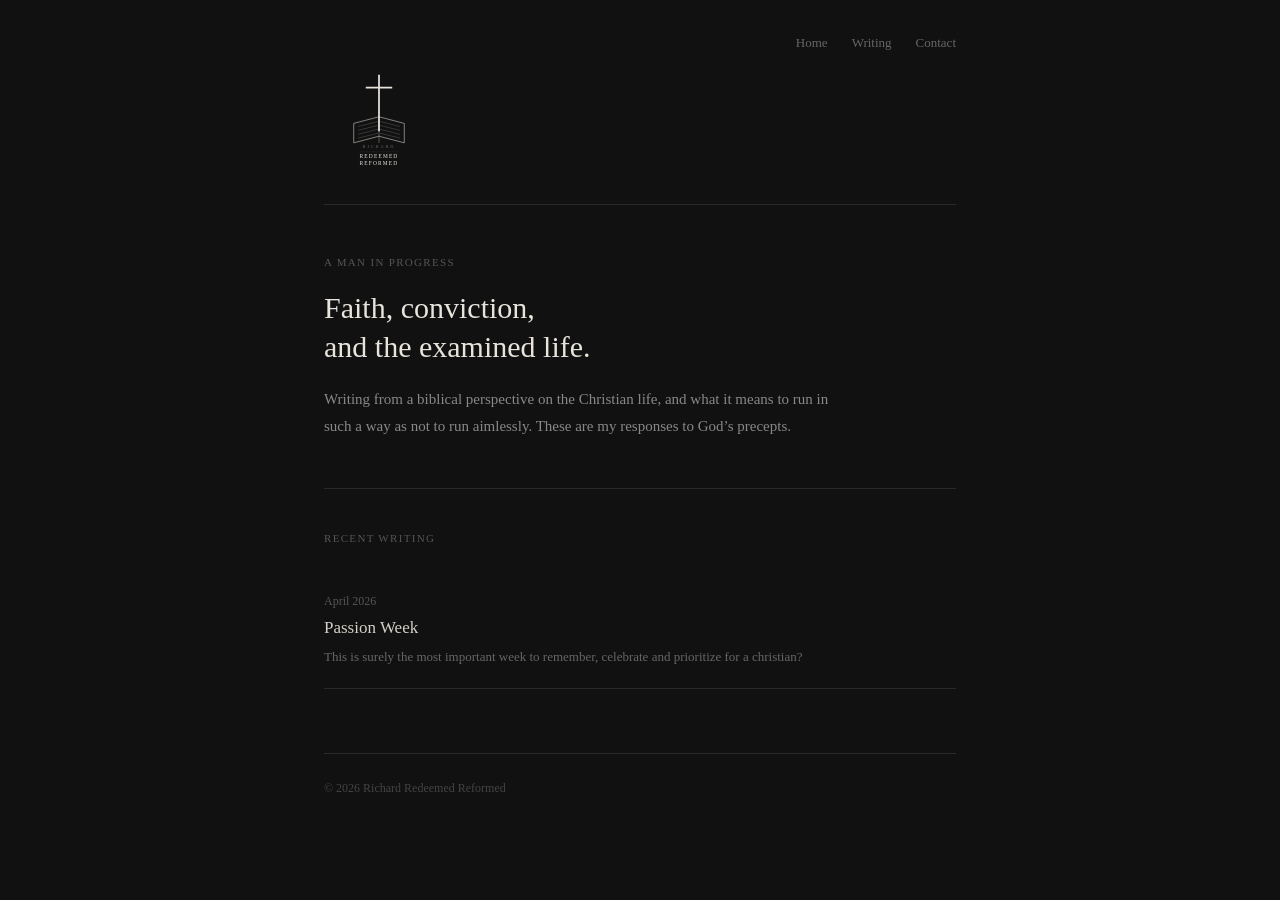
<file: index.html>
<!DOCTYPE html>
<html lang="en">
<head>
  <meta charset="UTF-8">
  <meta name="viewport" content="width=device-width, initial-scale=1.0">
  <title>Richard Redeemed Reformed</title>
  <link rel="stylesheet" href="style.css">
</head>
<body>
<div class="site">

  <nav>
<a href="index.html" style="display:inline-block; line-height:0;">
<svg width="110" height="140" viewBox="0 0 280 360" xmlns="http://www.w3.org/2000/svg">
  <path d="M75,235 Q140,218 140,218 Q140,218 205,235 L205,285 Q140,268 140,268 Q140,268 75,285 Z" stroke="#d4d0c8" stroke-width="1.5" fill="none"/>
  <line x1="140" y1="218" x2="140" y2="285" stroke="#d4d0c8" stroke-width="1"/>
  <line x1="86" y1="243" x2="138" y2="230" stroke="#888" stroke-width="0.8"/>
  <line x1="86" y1="253" x2="138" y2="240" stroke="#888" stroke-width="0.8"/>
  <line x1="86" y1="263" x2="138" y2="250" stroke="#888" stroke-width="0.8"/>
  <line x1="86" y1="273" x2="138" y2="260" stroke="#888" stroke-width="0.8"/>
  <line x1="194" y1="243" x2="142" y2="230" stroke="#888" stroke-width="0.8"/>
  <line x1="194" y1="253" x2="142" y2="240" stroke="#888" stroke-width="0.8"/>
  <line x1="194" y1="263" x2="142" y2="250" stroke="#888" stroke-width="0.8"/>
  <line x1="194" y1="273" x2="142" y2="260" stroke="#888" stroke-width="0.8"/>
  <line x1="140" y1="110" x2="140" y2="255" stroke="#e8e4dc" stroke-width="4.5"/>
  <line x1="106" y1="143" x2="174" y2="143" stroke="#e8e4dc" stroke-width="4.5"/>
  <line x1="90" y1="308" x2="190" y2="308" stroke="#333" stroke-width="0.8"/>
  <text x="140" y="298" font-family="Georgia, serif" font-size="11" fill="#666" text-anchor="middle" letter-spacing="5">RICHARD</text>
  <text x="140" y="324" font-family="Georgia, serif" font-size="14" fill="#e8e4dc" text-anchor="middle" letter-spacing="3">REDEEMED</text>
  <text x="140" y="342" font-family="Georgia, serif" font-size="14" fill="#e8e4dc" text-anchor="middle" letter-spacing="3">REFORMED</text>
</svg>
</a>    <div class="nav-links">
      <a href="index.html">Home</a>
      <a href="writing.html">Writing</a>
      <a href="contact.html">Contact</a>
    </div>
  </nav>

  <div class="hero">
    <p class="hero-label">A man in progress</p>
    <h1 class="hero-title">Faith, conviction,<br>and the examined life.</h1>
    <p class="hero-sub">Writing from a biblical perspective
on the Christian life, and what it
means to run in such a way as not to run
aimlessly. These are my responses to
God&rsquo;s precepts.</p>
  </div>

  <hr class="divider">
  <p class="section-label">Recent writing</p>

  <!-- ADD YOUR POSTS HERE -->
  <!-- Copy this block for each new post -->
 <div class="post-row">
  <p class="post-date">April 2026</p>
  <p class="post-title">
<a href="posts/passion-week.html">Passion Week</a>  </p>
  <p class="post-excerpt">This is surely the most important week to remember, celebrate and prioritize for a christian?</p>
</div>
  
  <div class="footer">
    &copy; 2026 Richard Redeemed Reformed
  </div>

</div>
</body>
</html>
</file>
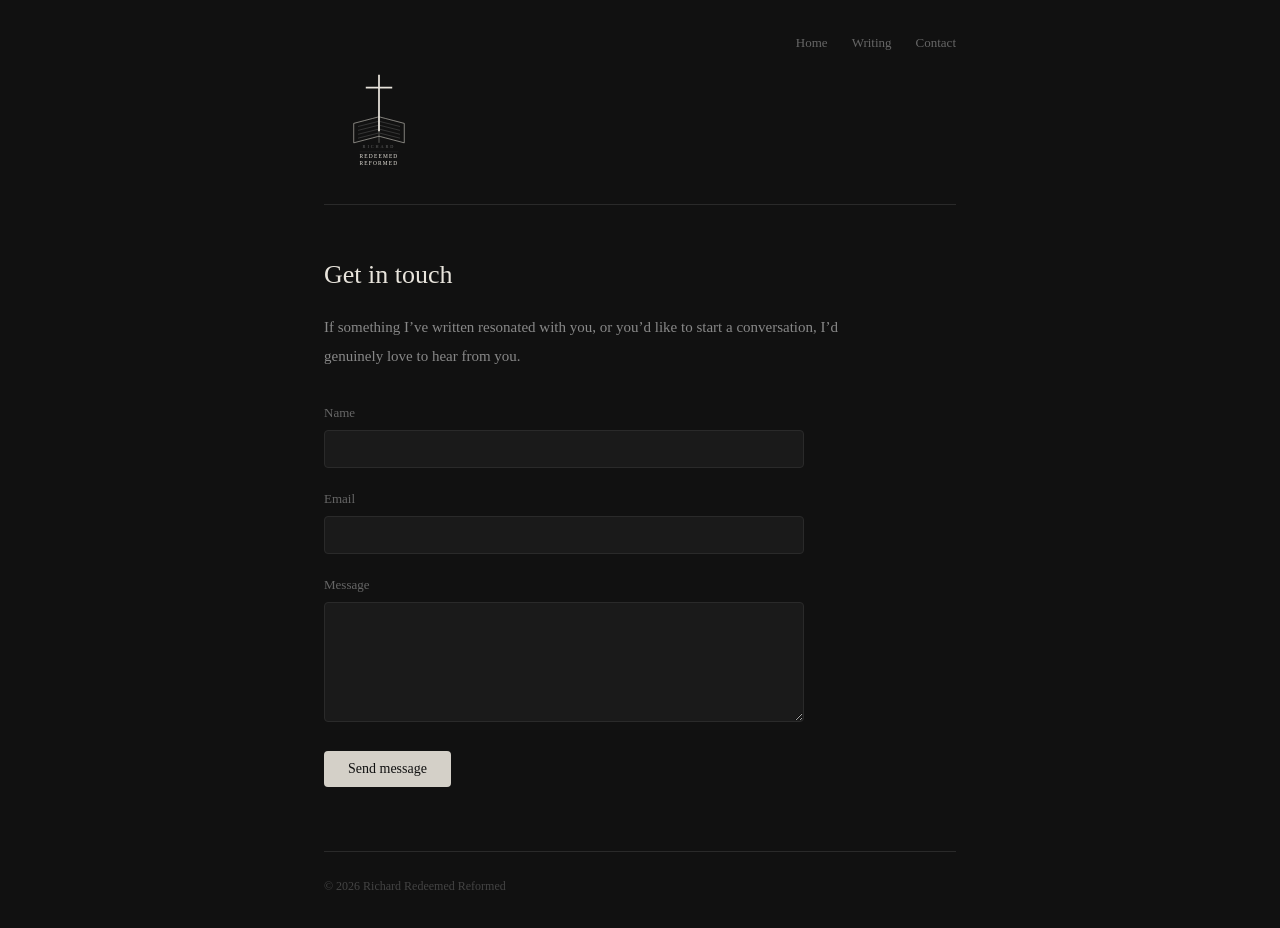
<file: contact.html>
<!DOCTYPE html>
<html lang="en">
<head>
  <meta charset="UTF-8">
  <meta name="viewport" content="width=device-width, initial-scale=1.0">
  <title>Contact — Richard Redeemed Reformed</title>
  <link rel="stylesheet" href="style.css">
</head>
<body>
<div class="site">

  <nav>
<a href="index.html" style="display:inline-block; line-height:0;">
<svg width="110" height="140" viewBox="0 0 280 360" xmlns="http://www.w3.org/2000/svg">
  <path d="M75,235 Q140,218 140,218 Q140,218 205,235 L205,285 Q140,268 140,268 Q140,268 75,285 Z" stroke="#d4d0c8" stroke-width="1.5" fill="none"/>
  <line x1="140" y1="218" x2="140" y2="285" stroke="#d4d0c8" stroke-width="1"/>
  <line x1="86" y1="243" x2="138" y2="230" stroke="#888" stroke-width="0.8"/>
  <line x1="86" y1="253" x2="138" y2="240" stroke="#888" stroke-width="0.8"/>
  <line x1="86" y1="263" x2="138" y2="250" stroke="#888" stroke-width="0.8"/>
  <line x1="86" y1="273" x2="138" y2="260" stroke="#888" stroke-width="0.8"/>
  <line x1="194" y1="243" x2="142" y2="230" stroke="#888" stroke-width="0.8"/>
  <line x1="194" y1="253" x2="142" y2="240" stroke="#888" stroke-width="0.8"/>
  <line x1="194" y1="263" x2="142" y2="250" stroke="#888" stroke-width="0.8"/>
  <line x1="194" y1="273" x2="142" y2="260" stroke="#888" stroke-width="0.8"/>
  <line x1="140" y1="110" x2="140" y2="255" stroke="#e8e4dc" stroke-width="4.5"/>
  <line x1="106" y1="143" x2="174" y2="143" stroke="#e8e4dc" stroke-width="4.5"/>
  <line x1="90" y1="308" x2="190" y2="308" stroke="#333" stroke-width="0.8"/>
  <text x="140" y="298" font-family="Georgia, serif" font-size="11" fill="#666" text-anchor="middle" letter-spacing="5">RICHARD</text>
  <text x="140" y="324" font-family="Georgia, serif" font-size="14" fill="#e8e4dc" text-anchor="middle" letter-spacing="3">REDEEMED</text>
  <text x="140" y="342" font-family="Georgia, serif" font-size="14" fill="#e8e4dc" text-anchor="middle" letter-spacing="3">REFORMED</text>
</svg>
</a>    <div class="nav-links">
      <a href="index.html">Home</a>
      <a href="writing.html">Writing</a>
      <a href="contact.html">Contact</a>
    </div>
  </nav>

  <h1 class="page-title">Get in touch</h1>
  <div class="page-body">
    <p>If something I&rsquo;ve written resonated with
you, or you&rsquo;d like to start a conversation,
I&rsquo;d genuinely love to hear from you.</p>
  </div>

  <div class="contact-form">
    <form action="https://formspree.io/f/xjgppyky"
          method="POST">
      <div class="form-group">
        <label>Name</label>
        <input type="text" name="name" required>
      </div>
      <div class="form-group">
        <label>Email</label>
        <input type="email" name="email" required>
      </div>
      <div class="form-group">
        <label>Message</label>
        <textarea name="message" required></textarea>
      </div>
      <button type="submit">Send message</button>
    </form>
  </div>

  <div class="footer">
    &copy; 2026 Richard Redeemed Reformed
  </div>

</div>
</body>
</html>
</file>
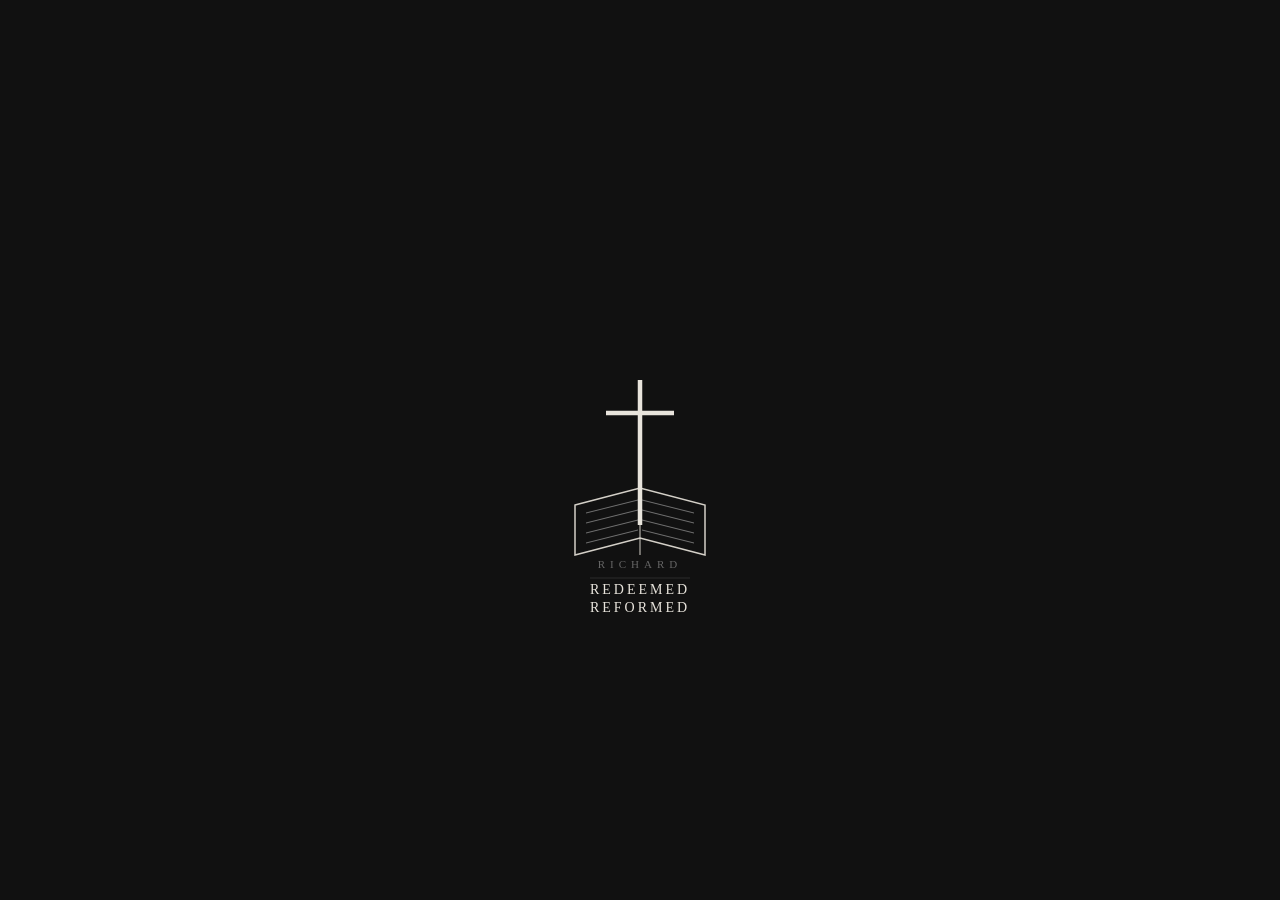
<file: logos.html>
<!DOCTYPE html>
<html>
<head>
<style>
body { background: #111; display: flex; align-items: center; justify-content: center; min-height: 100vh; margin: 0; }
</style>
</head>
<body>
<svg width="280" height="360" viewBox="0 0 280 360" xmlns="http://www.w3.org/2000/svg">

  <!-- Open Bible -->
  <path d="M75,235 Q140,218 140,218 Q140,218 205,235 L205,285 Q140,268 140,268 Q140,268 75,285 Z" stroke="#d4d0c8" stroke-width="1.5" fill="none"/>
  <line x1="140" y1="218" x2="140" y2="285" stroke="#d4d0c8" stroke-width="1"/>
  <!-- Pages left -->
  <line x1="86" y1="243" x2="138" y2="230" stroke="#888" stroke-width="0.8"/>
  <line x1="86" y1="253" x2="138" y2="240" stroke="#888" stroke-width="0.8"/>
  <line x1="86" y1="263" x2="138" y2="250" stroke="#888" stroke-width="0.8"/>
  <line x1="86" y1="273" x2="138" y2="260" stroke="#888" stroke-width="0.8"/>
  <!-- Pages right -->
  <line x1="194" y1="243" x2="142" y2="230" stroke="#888" stroke-width="0.8"/>
  <line x1="194" y1="253" x2="142" y2="240" stroke="#888" stroke-width="0.8"/>
  <line x1="194" y1="263" x2="142" y2="250" stroke="#888" stroke-width="0.8"/>
  <line x1="194" y1="273" x2="142" y2="260" stroke="#888" stroke-width="0.8"/>

  <!-- Cross -->
  <line x1="140" y1="110" x2="140" y2="255" stroke="#e8e4dc" stroke-width="4.5"/>
  <line x1="106" y1="143" x2="174" y2="143" stroke="#e8e4dc" stroke-width="4.5"/>

  <!-- Thin rule -->
  <line x1="90" y1="308" x2="190" y2="308" stroke="#333" stroke-width="0.8"/>

  <!-- Wordmark -->
  <text x="140" y="298" font-family="Georgia, serif" font-size="11" fill="#666" text-anchor="middle" letter-spacing="5">RICHARD</text>
  <text x="140" y="324" font-family="Georgia, serif" font-size="14" fill="#e8e4dc" text-anchor="middle" letter-spacing="3">REDEEMED</text>
  <text x="140" y="342" font-family="Georgia, serif" font-size="14" fill="#e8e4dc" text-anchor="middle" letter-spacing="3">REFORMED</text>

</svg>
</body>
</html>
</file>
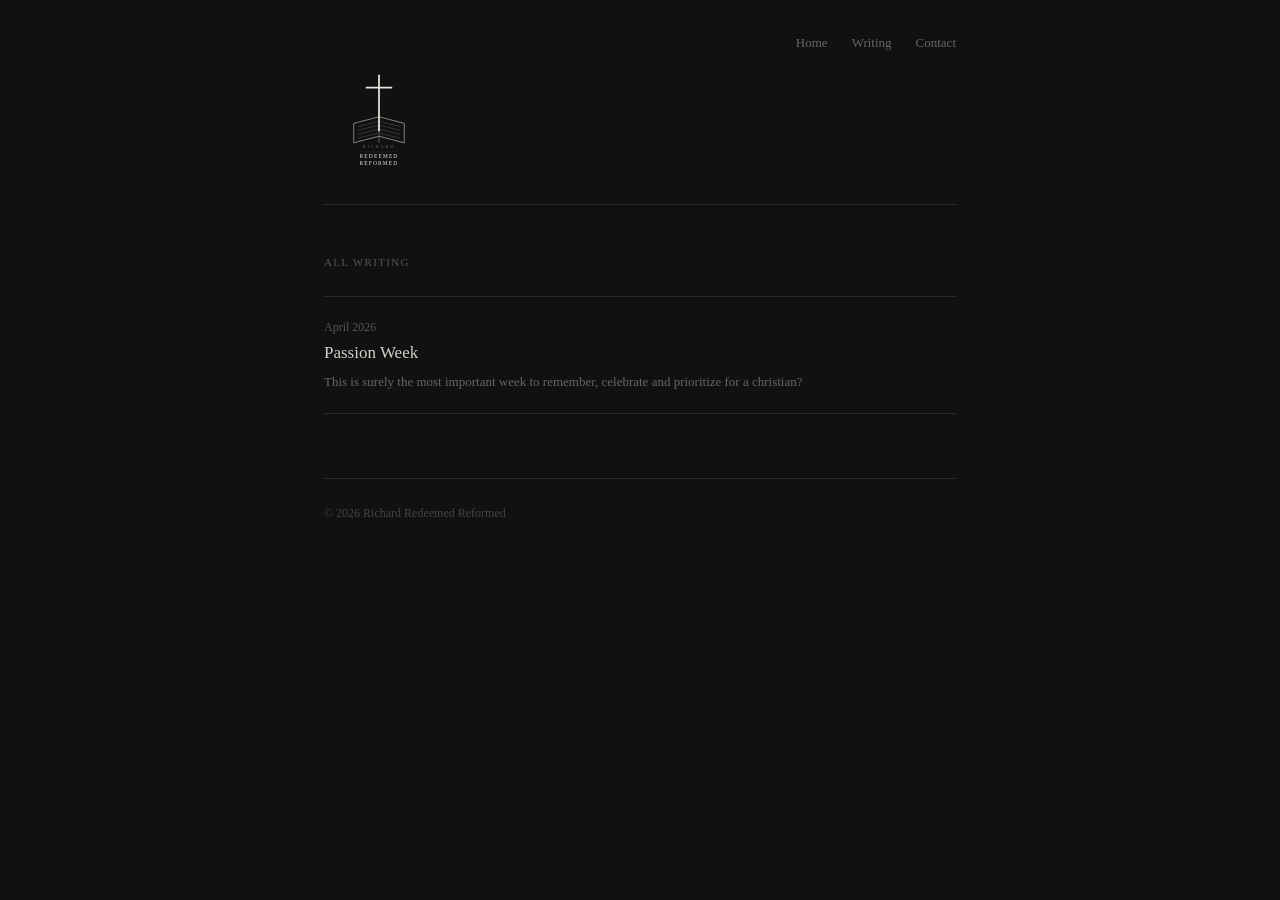
<file: writing.html>
<!DOCTYPE html>
<html lang="en">
<head>
  <meta charset="UTF-8">
  <meta name="viewport" content="width=device-width, initial-scale=1.0">
  <title>Writing — Richard Redeemed Reformed</title>
  <link rel="stylesheet" href="style.css">
</head>
<body>
<div class="site">

  <nav>
<a href="index.html" style="display:inline-block; line-height:0;">
<svg width="110" height="140" viewBox="0 0 280 360" xmlns="http://www.w3.org/2000/svg">
  <path d="M75,235 Q140,218 140,218 Q140,218 205,235 L205,285 Q140,268 140,268 Q140,268 75,285 Z" stroke="#d4d0c8" stroke-width="1.5" fill="none"/>
  <line x1="140" y1="218" x2="140" y2="285" stroke="#d4d0c8" stroke-width="1"/>
  <line x1="86" y1="243" x2="138" y2="230" stroke="#888" stroke-width="0.8"/>
  <line x1="86" y1="253" x2="138" y2="240" stroke="#888" stroke-width="0.8"/>
  <line x1="86" y1="263" x2="138" y2="250" stroke="#888" stroke-width="0.8"/>
  <line x1="86" y1="273" x2="138" y2="260" stroke="#888" stroke-width="0.8"/>
  <line x1="194" y1="243" x2="142" y2="230" stroke="#888" stroke-width="0.8"/>
  <line x1="194" y1="253" x2="142" y2="240" stroke="#888" stroke-width="0.8"/>
  <line x1="194" y1="263" x2="142" y2="250" stroke="#888" stroke-width="0.8"/>
  <line x1="194" y1="273" x2="142" y2="260" stroke="#888" stroke-width="0.8"/>
  <line x1="140" y1="110" x2="140" y2="255" stroke="#e8e4dc" stroke-width="4.5"/>
  <line x1="106" y1="143" x2="174" y2="143" stroke="#e8e4dc" stroke-width="4.5"/>
  <line x1="90" y1="308" x2="190" y2="308" stroke="#333" stroke-width="0.8"/>
  <text x="140" y="298" font-family="Georgia, serif" font-size="11" fill="#666" text-anchor="middle" letter-spacing="5">RICHARD</text>
  <text x="140" y="324" font-family="Georgia, serif" font-size="14" fill="#e8e4dc" text-anchor="middle" letter-spacing="3">REDEEMED</text>
  <text x="140" y="342" font-family="Georgia, serif" font-size="14" fill="#e8e4dc" text-anchor="middle" letter-spacing="3">REFORMED</text>
</svg>
</a>    <div class="nav-links">
      <a href="index.html">Home</a>
      <a href="writing.html">Writing</a>
      <a href="contact.html">Contact</a>
    </div>
  </nav>

  <p class="section-label">All writing</p>

  <!-- ADD ALL YOUR POSTS HERE -->
<div class="post-row">
  <p class="post-date">April 2026</p>
  <p class="post-title">
    <a href="posts/passion-week.html">Passion Week</a>
  </p>
  <p class="post-excerpt">This is surely the most important week to remember, celebrate and prioritize for a christian?</p>
</div>

  <div class="footer">
    &copy; 2026 Richard Redeemed Reformed
  </div>

</div>
</body>
</html>
</file>
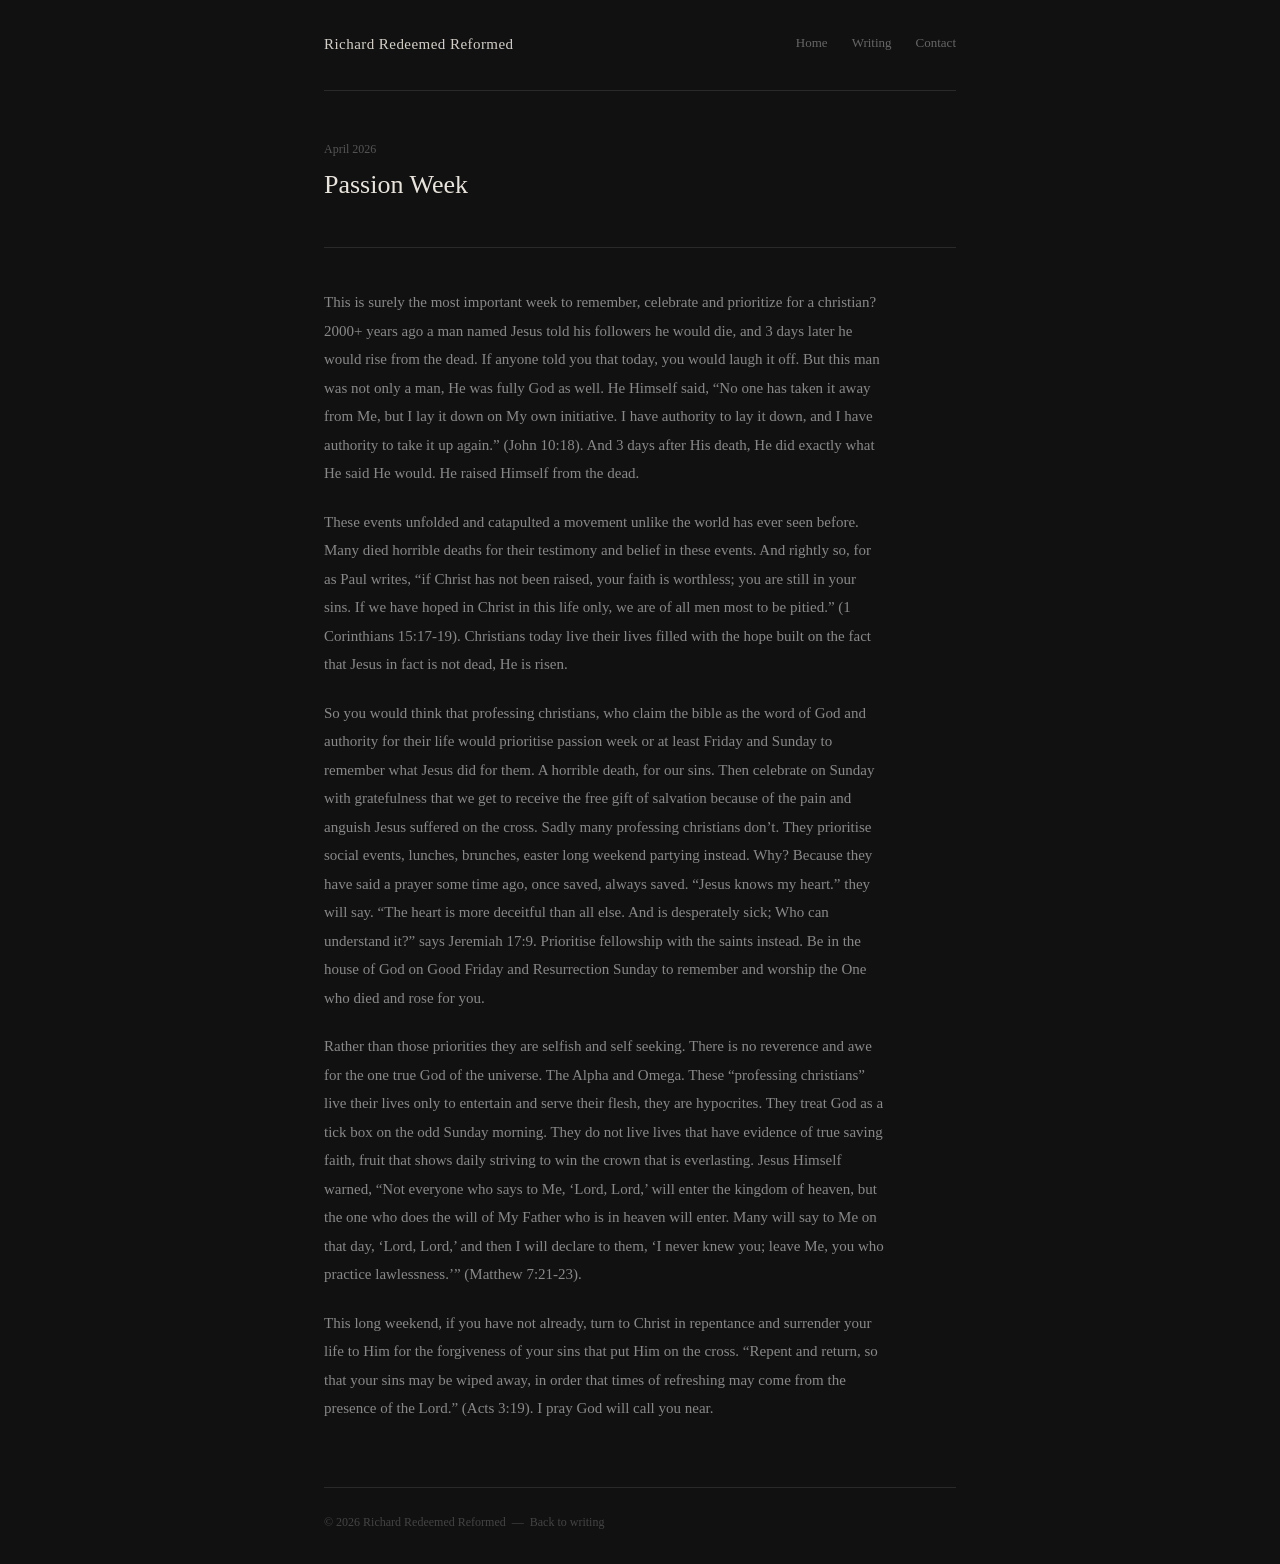
<file: posts/passion-week.html>
<!DOCTYPE html>
<html lang="en">
<head>
  <meta charset="UTF-8">
  <meta name="viewport" content="width=device-width, initial-scale=1.0">
  <title>Passion Week — Richard Redeemed Reformed</title>
  <link rel="stylesheet" href="../style.css">
</head>
<body>
<div class="site">

  <nav>
    <span class="nav-brand">Richard Redeemed Reformed</span>
    <div class="nav-links">
      <a href="../index.html">Home</a>
      <a href="../writing.html">Writing</a>
      <a href="../contact.html">Contact</a>
    </div>
  </nav>

  <p class="post-date">April 2026</p>
  <h1 class="page-title">Passion Week</h1>
  <hr class="divider">

  <div class="page-body">
    <p>This is surely the most important week to remember, celebrate and prioritize for a christian? 2000+ years ago a man named Jesus told his followers he would die, and 3 days later he would rise from the dead. If anyone told you that today, you would laugh it off. But this man was not only a man, He was fully God as well. He Himself said, &ldquo;No one has taken it away from Me, but I lay it down on My own initiative. I have authority to lay it down, and I have authority to take it up again.&rdquo; (John 10:18). And 3 days after His death, He did exactly what He said He would. He raised Himself from the dead.</p>
    <p>These events unfolded and catapulted a movement unlike the world has ever seen before. Many died horrible deaths for their testimony and belief in these events. And rightly so, for as Paul writes, &ldquo;if Christ has not been raised, your faith is worthless; you are still in your sins. If we have hoped in Christ in this life only, we are of all men most to be pitied.&rdquo; (1 Corinthians 15:17-19). Christians today live their lives filled with the hope built on the fact that Jesus in fact is not dead, He is risen.</p>
    <p>So you would think that professing christians, who claim the bible as the word of God and authority for their life would prioritise passion week or at least Friday and Sunday to remember what Jesus did for them. A horrible death, for our sins. Then celebrate on Sunday with gratefulness that we get to receive the free gift of salvation because of the pain and anguish Jesus suffered on the cross. Sadly many professing christians don&rsquo;t. They prioritise social events, lunches, brunches, easter long weekend partying instead. Why? Because they have said a prayer some time ago, once saved, always saved. &ldquo;Jesus knows my heart.&rdquo; they will say. &ldquo;The heart is more deceitful than all else. And is desperately sick; Who can understand it?&rdquo; says Jeremiah 17:9. Prioritise fellowship with the saints instead. Be in the house of God on Good Friday and Resurrection Sunday to remember and worship the One who died and rose for you.</p>
    <p>Rather than those priorities they are selfish and self seeking. There is no reverence and awe for the one true God of the universe. The Alpha and Omega. These &ldquo;professing christians&rdquo; live their lives only to entertain and serve their flesh, they are hypocrites. They treat God as a tick box on the odd Sunday morning. They do not live lives that have evidence of true saving faith, fruit that shows daily striving to win the crown that is everlasting. Jesus Himself warned, &ldquo;Not everyone who says to Me, &lsquo;Lord, Lord,&rsquo; will enter the kingdom of heaven, but the one who does the will of My Father who is in heaven will enter. Many will say to Me on that day, &lsquo;Lord, Lord,&rsquo; and then I will declare to them, &lsquo;I never knew you; leave Me, you who practice lawlessness.&rsquo;&rdquo; (Matthew 7:21-23).</p>
    <p>This long weekend, if you have not already, turn to Christ in repentance and surrender your life to Him for the forgiveness of your sins that put Him on the cross. &ldquo;Repent and return, so that your sins may be wiped away, in order that times of refreshing may come from the presence of the Lord.&rdquo; (Acts 3:19). I pray God will call you near.</p>
  </div>

  <div class="footer">
    &copy; 2026 Richard Redeemed Reformed
    &nbsp;&mdash;&nbsp;
    <a href="../writing.html">Back to writing</a>
  </div>

</div>
</body>
</html>
</file>
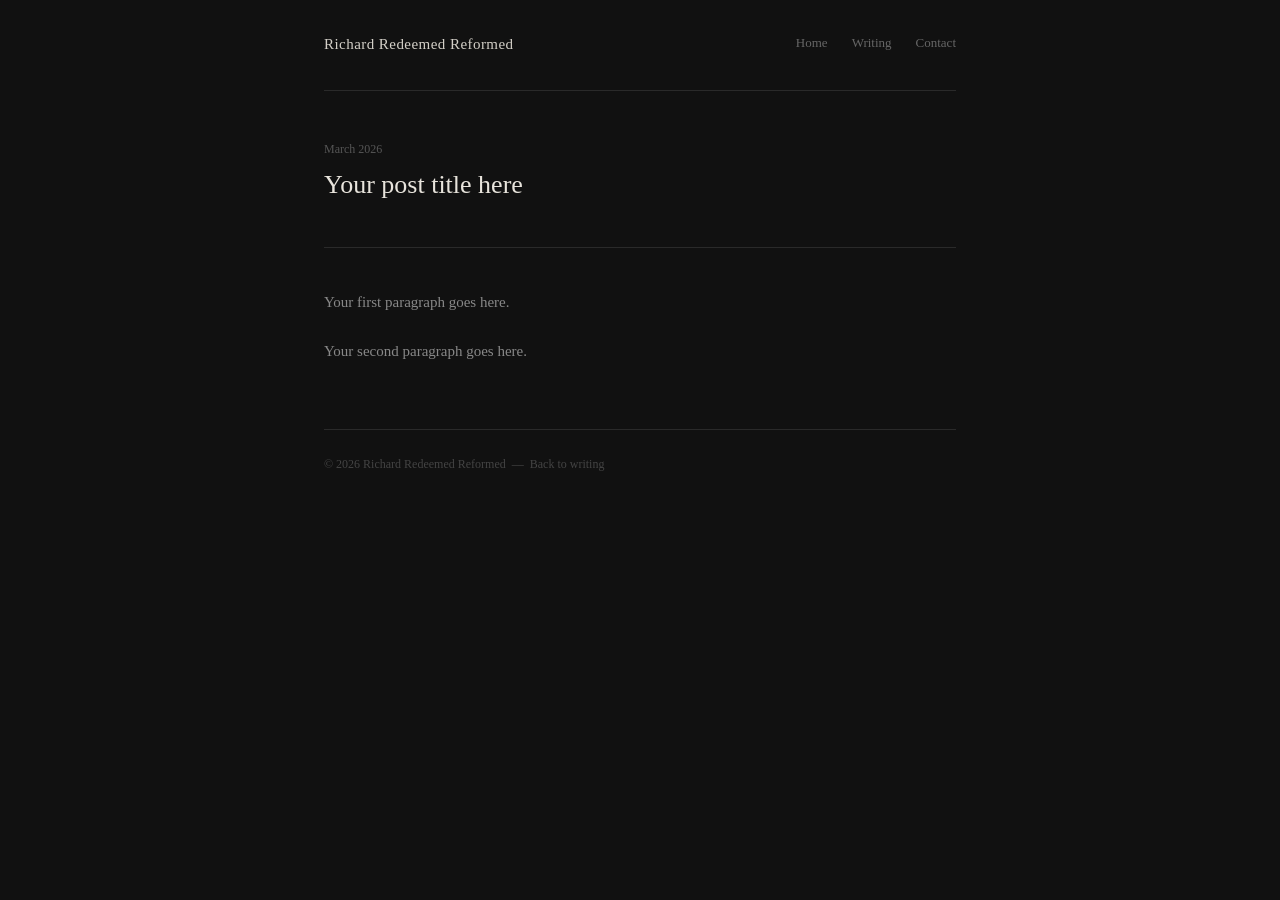
<file: posts/post-template.html>
<!DOCTYPE html>
<html lang="en">
<head>
  <meta charset="UTF-8">
  <meta name="viewport" content="width=device-width, initial-scale=1.0">
  <title>Post Title — Richard Redeemed Reformed</title>
  <link rel="stylesheet" href="../style.css">
</head>
<body>
<div class="site">

  <nav>
    <span class="nav-brand">Richard Redeemed Reformed</span>
    <div class="nav-links">
      <a href="../index.html">Home</a>
      <a href="../writing.html">Writing</a>
      <a href="../contact.html">Contact</a>
    </div>
  </nav>

  <p class="post-date">March 2026</p>
  <h1 class="page-title">Your post title here</h1>
  <hr class="divider">

  <div class="page-body">
    <p>Your first paragraph goes here.</p>
    <p>Your second paragraph goes here.</p>
    <!-- Keep adding paragraphs as needed -->
  </div>

  <div class="footer">
    &copy; 2026 Richard Redeemed Reformed
    &nbsp;&mdash;&nbsp;
    <a href="../writing.html">Back to writing</a>
  </div>

</div>
</body>
</html>
</file>
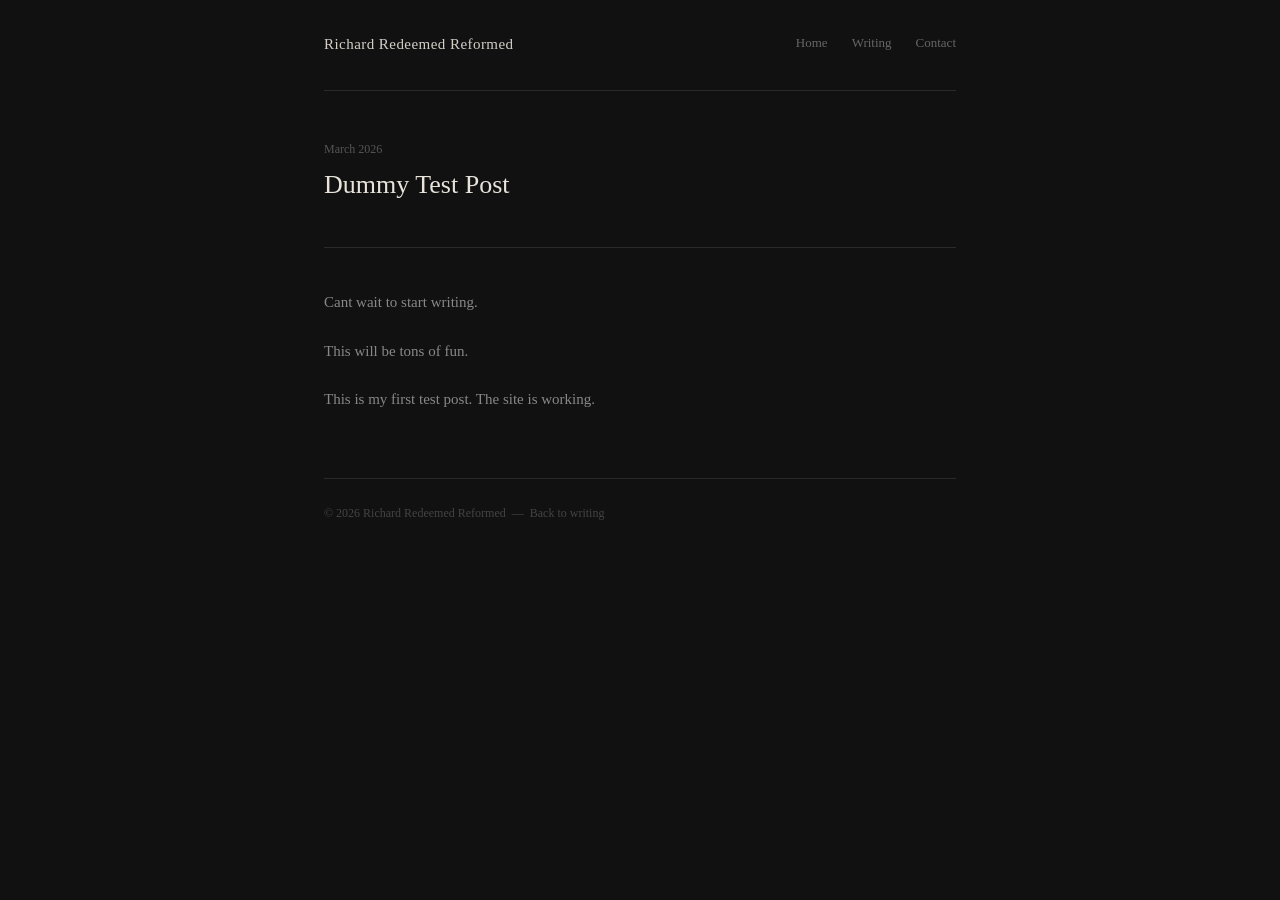
<file: posts/test-post.html>
<!DOCTYPE html>
<html lang="en">
<head>
  <meta charset="UTF-8">
  <meta name="viewport" content="width=device-width, initial-scale=1.0">
  <title>Post Title — Richard Redeemed Reformed</title>
  <link rel="stylesheet" href="../style.css">
</head>
<body>
<div class="site">

  <nav>
    <span class="nav-brand">Richard Redeemed Reformed</span>
    <div class="nav-links">
      <a href="../index.html">Home</a>
      <a href="../writing.html">Writing</a>
      <a href="../contact.html">Contact</a>
    </div>
  </nav>

  <p class="post-date">March 2026</p>
  <h1 class="page-title">Dummy Test Post</h1>
  <hr class="divider">

  <div class="page-body">
    <p>Cant wait to start writing.</p>
    <p>This will be tons of fun.</p>
<p>This is my first test post. The site is working.</p>
  </div>

  <div class="footer">
    &copy; 2026 Richard Redeemed Reformed
    &nbsp;&mdash;&nbsp;
    <a href="../writing.html">Back to writing</a>
  </div>

</div>
</body>
</html>
</file>
<file: style.css>
* { box-sizing: border-box; margin: 0; padding: 0; }
body {
  font-family: Georgia, 'Times New Roman', serif;
  background: #111111;
  color: #d4d0c8;
  font-size: 16px;
  line-height: 1.7;
}
a { color: inherit; text-decoration: none; }
.site { max-width: 680px; margin: 0 auto; padding: 2rem 1.5rem; }
nav {
  display: flex;
  justify-content: space-between;
  align-items: flex-start;
  padding-bottom: 2rem;
  border-bottom: 1px solid #2a2a2a;
  margin-bottom: 3rem;
}
.nav-brand {
  font-size: 15px;
  font-weight: 500;
  letter-spacing: 0.03em;
  color: #d4d0c8;
}
.nav-links { display: flex; gap: 24px; }
.nav-links a { font-size: 13px; color: #666; }
.nav-links a:hover { color: #d4d0c8; }
.hero { margin-bottom: 3rem; }
.hero-label {
  font-size: 11px;
  letter-spacing: 0.12em;
  text-transform: uppercase;
  color: #555;
  margin-bottom: 1rem;
}
.hero-title {
  font-size: 30px;
  font-weight: 400;
  line-height: 1.3;
  margin-bottom: 1.25rem;
  color: #e8e4dc;
}
.hero-sub {
  font-size: 15px;
  color: #888;
  max-width: 520px;
  line-height: 1.8;
}
hr.divider {
  border: none;
  border-top: 1px solid #2a2a2a;
  margin: 2.5rem 0;
}
.section-label {
  font-size: 11px;
  letter-spacing: 0.12em;
  text-transform: uppercase;
  color: #555;
  margin-bottom: 1.5rem;
}
.post-row {
  padding: 1.25rem 0;
  border-bottom: 1px solid #2a2a2a;
}
.post-row:first-of-type { border-top: 1px solid #2a2a2a; }
.post-date { font-size: 12px; color: #555; margin-bottom: 4px; }
.post-title {
  font-size: 17px;
  font-weight: 400;
  line-height: 1.4;
  margin-bottom: 6px;
  color: #d4d0c8;
}
.post-title a:hover { text-decoration: underline; }
.post-excerpt { font-size: 13px; color: #666; line-height: 1.7; }
.page-title {
  font-size: 26px;
  font-weight: 400;
  margin-bottom: 1rem;
  color: #e8e4dc;
}
.page-body { font-size: 15px; color: #888; line-height: 1.9; max-width: 560px; }
.page-body p { margin-bottom: 1.25rem; }
.contact-form { max-width: 480px; margin-top: 2rem; }
.form-group { margin-bottom: 1.25rem; }
label { display: block; font-size: 13px; color: #666; margin-bottom: 6px; }
input, textarea {
  width: 100%;
  padding: 10px 12px;
  border: 1px solid #2a2a2a;
  font-family: Georgia, serif;
  font-size: 14px;
  color: #d4d0c8;
  background: #1a1a1a;
  border-radius: 4px;
}
input:focus, textarea:focus {
  outline: none;
  border-color: #555;
}
textarea { height: 120px; resize: vertical; }
button[type="submit"] {
  padding: 10px 24px;
  background: #d4d0c8;
  color: #111;
  border: none;
  font-family: Georgia, serif;
  font-size: 14px;
  cursor: pointer;
  border-radius: 4px;
}
button[type="submit"]:hover { background: #e8e4dc; }
.footer {
  margin-top: 4rem;
  padding-top: 1.5rem;
  border-top: 1px solid #2a2a2a;
  font-size: 12px;
  color: #444;
}
</file>
